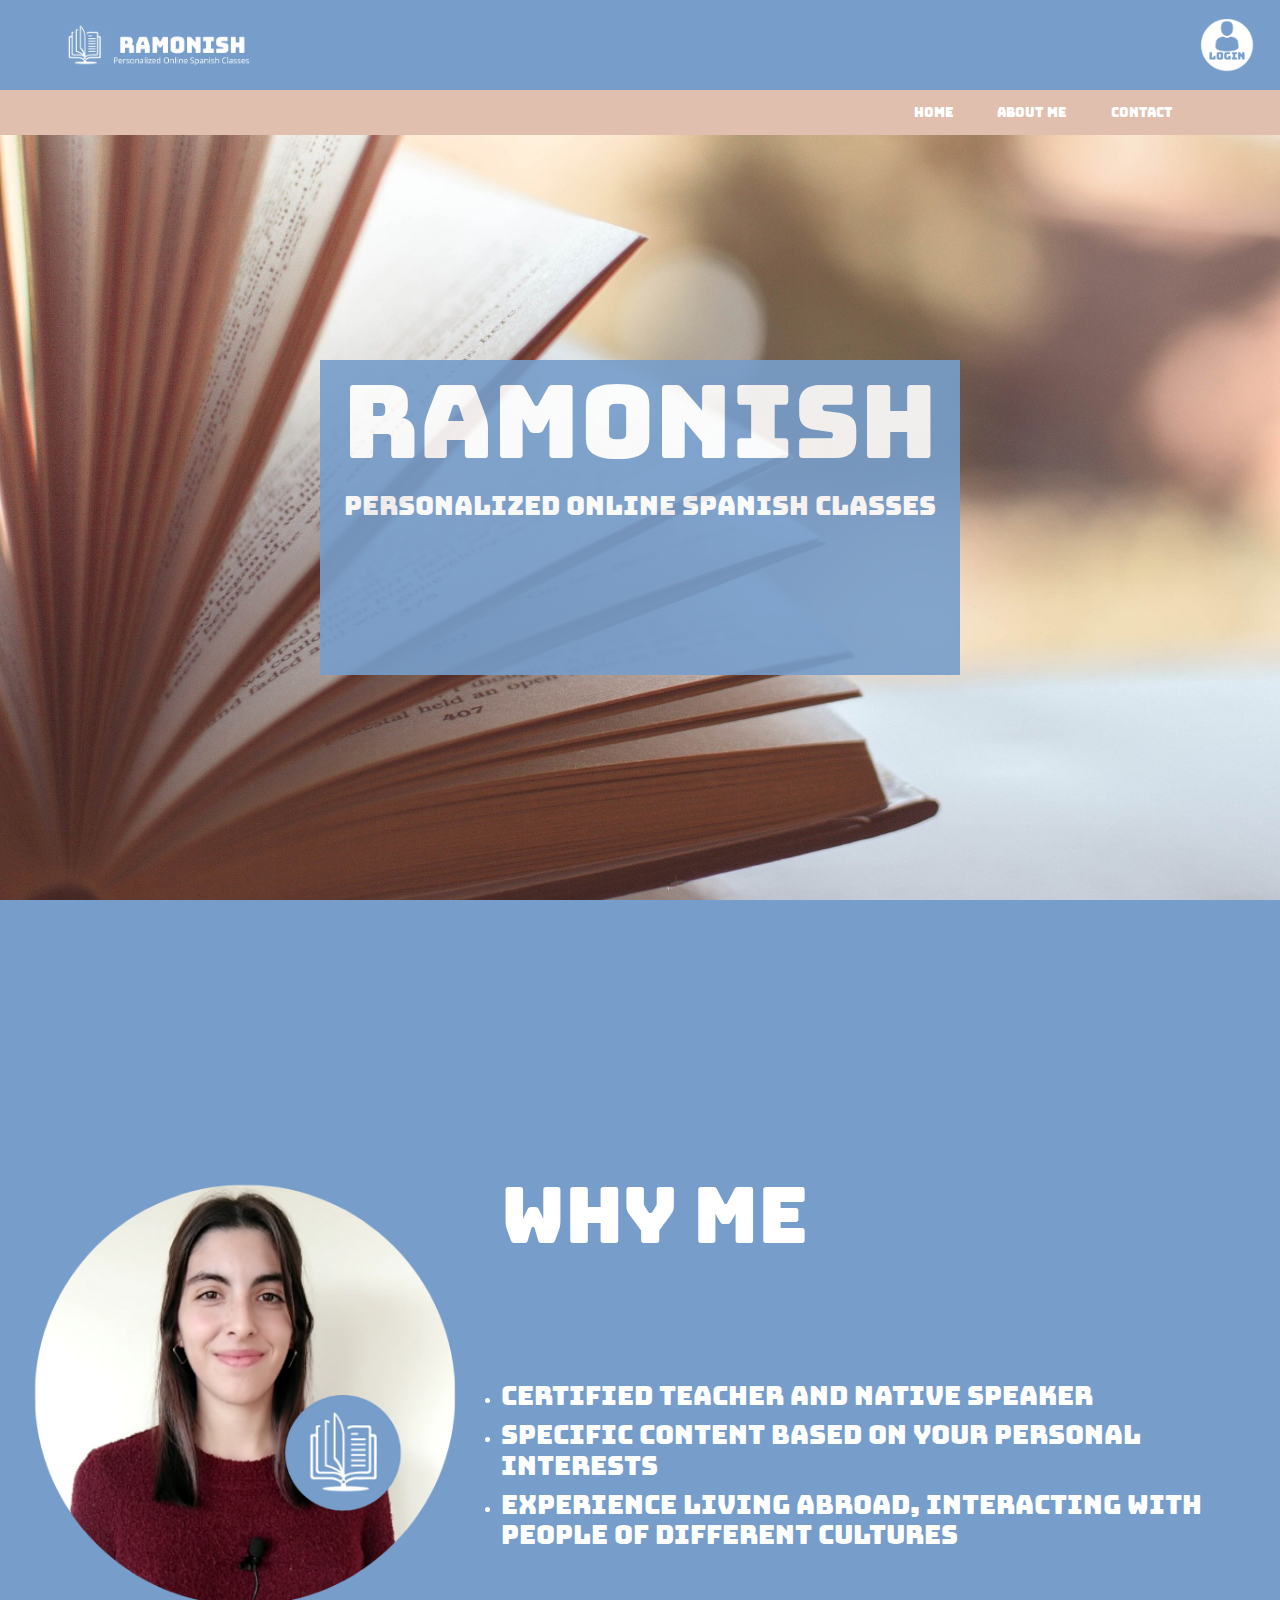
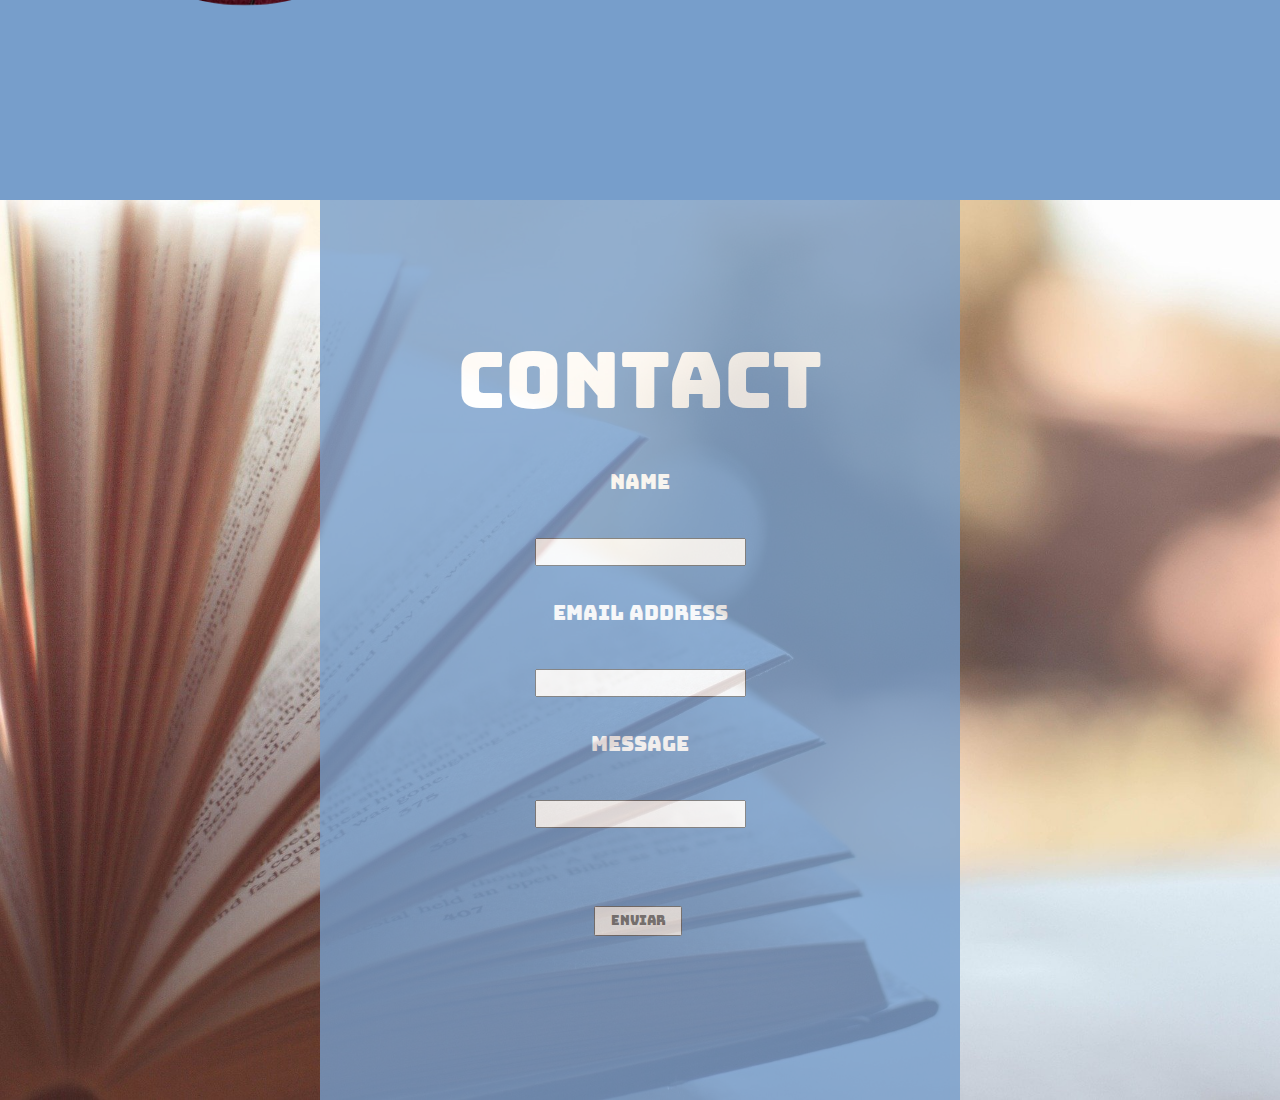
<file: index.html>
<!DOCTYPE html>
<html>
<html lang="en">

<head>
    <title>Ramonish Spanish Classes</title>
    <meta charset="utf-8">
    <meta name="viewport" content="width=device-width,initial-scale=1.0">
    <link rel="stylesheet" href="https://maxcdn.bootstrapcdn.com/bootstrap/4.5.2/css/bootstrap.min.css">
    <script src="https://ajax.googleapis.com/ajax/libs/jquery/3.5.1/jquery.min.js"></script>
    <script src="https://cdnjs.cloudflare.com/ajax/libs/popper.js/1.16.0/umd/popper.min.js"></script>
    <script src="https://maxcdn.bootstrapcdn.com/bootstrap/4.5.2/js/bootstrap.min.js"></script>
    <link rel="stylesheet" type="text/css" href="css/index.css">
</head>

<body>
    <!-- Navbar -->
    <div class="fixed-top">
        <nav id="nav1" class="navbar">
            <div id="nav1__Logo">
                <img src="css/multimedia/logo.png">
            </div>
            <div id="nav1__Login">
                <a id="nav1_LoginBtt" onclick="openForm();"><img src="css/multimedia/login.png"></a>
            </div>
        </nav>
        <nav id="nav2" class="navbar">
            <div id="nav2__content">
                <a href="#home">Home</a>
                <a href="#aboutMe">About Me</a>
                <a href="#contact">Contact</a>
            </div>
        </nav>
    </div>
    <!-- Home -->
    <section id="home" >
        <div id="home__content">
            <h1>Ramonish</h1>
            <h3>Personalized Online Spanish Classes</h3>
        </div>
    </section>
    <!-- About Me -->
    <section id="aboutMe">
        <div>
            <img src="css/multimedia/me.png" alt="">
        </div>
        <div id="aboutMe_Text">
            <h2>WHY ME</h2>
            <ul>
                <li><h3>Certified teacher and native speaker</h3></li>
                <li><h3>Specific content based on your personal interests</h3></li>
                <li><h3>Experience living abroad, interacting with people of different cultures</h3></li>
            </ul>
        </div>
    </section>
    <!-- Contact -->
    <section id="contact">
        <div id="contact__content">
            <h2>Contact</h2>
            <div id="contact__sub__content">
                <form name="contactForm" action="javascript:void(0);" onsubmit="return validateForm()" method="post">
                    <h3>NAME</h3>
                    <input type="text" name="cf_name">
                    <h3>EMAIL ADDRESS</h3>
                    <input type="Email" name="cf_email">
                    <h3>MESSAGE</h3>
                    <input type="text" name="cf_message" height="20vh">
                    <label id="contact_content_msg"><b> </b></label>
                    <div>
                        <input id="contact_content_sub" type="submit" class="button2" value="ENVIAR">
                    </div>
                </form>
            </div>
        </div>
    </section>
    <!-- Login Popup -->
    <div class="form-popup" id="myForm">
        <form action="javascript:void(0);" class="form-container">
            <h3>Login</h3>
        
            <label for="email"><h4>Email</h4></label>
            <input id="un" type="text" placeholder="Enter Email" name="email" required>
        
            <label for="psw"><h4>Password</h4></label>
            <input id="pw" type="password" placeholder="Enter Password" name="psw" required>
            
            <label id="msg"><h4></h4></label>

            <button type="submit" class="btn" onclick="isUservalid()" >Login</button>
            <button id="myForm_cancel" type="submit" class="btn cancel" onclick="closeForm()">Close</button>
        </form>
    </div>

    <!-- Javascript -->
    <script src="js/login.js";>
        //Validate login authentication
    </script>

    <script src="js/contact.js";>
        //Validate contact form
    </script>

    <script src="js/onScrollNav.js";>
        //Scroll navBar movement
    </script>
   
   
    <script src="js/animations.js";>
        //Button animations
    </script>
</body>

</html>
</file>
<file: css/index.css>
@font-face{font-family:'Bungee';src:url("fonts/Bungee-Regular.woff") format("woff"),url("fonts/Bungee-Regular.svg#Bungee-Regular") format("svg");font-weight:normal;font-style:normal;font-display:swap}@font-face{font-family:'WC Mano Negra Bta';src:url("fonts/Bungee-Regular.woff") format("woff"),url("fonts/Bungee-Regular.svg#Bungee-Regular") format("svg");font-weight:normal;font-style:normal;font-display:swap}*{margin:0;padding:0;box-sizing:border-box}h1{font-family:"Bungee";font-size:8vw}h2{font-family:"Bungee";font-size:6vw}h3{font-family:"WC Mano Negra Bta";font-size:2vw}h4{font-family:"WC Mano Negra Bta";font-size:1.4vw}@font-face{font-family:'Bungee';src:url("fonts/Bungee-Regular.woff") format("woff"),url("fonts/Bungee-Regular.svg#Bungee-Regular") format("svg");font-weight:normal;font-style:normal;font-display:swap}@font-face{font-family:'WC Mano Negra Bta';src:url("fonts/Bungee-Regular.woff") format("woff"),url("fonts/Bungee-Regular.svg#Bungee-Regular") format("svg");font-weight:normal;font-style:normal;font-display:swap}#nav1{margin:0;padding-left:5%;padding-right:2%;width:100%;height:10vh;background-color:#779ECB;color:#fff;display:flex;justify-content:space-between}#nav1 #nav1__Logo{width:20%}#nav1 #nav1__Logo img{width:80%;display:flex;align-items:center}#nav1 #nav1__Login img{height:6vh;width:auto;display:flex;align-items:center}#nav2{width:100%;background-color:#E0BFAF;padding-left:5%;padding-right:5%;padding-top:0;padding-bottom:0;height:5vh;display:flex;justify-content:flex-end}#nav2 #nav2__content{width:30%;display:flex;justify-content:space-evenly}#nav2 #nav2__content a{color:#fff;font-family:"Bungee";font-size:1vw}#nav2 #nav2__content a:hover{color:#737373;text-decoration:none}@font-face{font-family:'Bungee';src:url("fonts/Bungee-Regular.woff") format("woff"),url("fonts/Bungee-Regular.svg#Bungee-Regular") format("svg");font-weight:normal;font-style:normal;font-display:swap}@font-face{font-family:'WC Mano Negra Bta';src:url("fonts/Bungee-Regular.woff") format("woff"),url("fonts/Bungee-Regular.svg#Bungee-Regular") format("svg");font-weight:normal;font-style:normal;font-display:swap}#home{width:100%;height:100vh;background-color:#fff;padding-top:15vh;color:#fff;display:flex;justify-content:center;align-content:center;background-image:url("multimedia/fondo.jpg");background-size:100% 100vh;background-repeat:no-repeat}#home #home__content{margin-top:25vh;width:50%;height:35vh;text-align:center;background-color:#779ECB;opacity:0.9}@font-face{font-family:'Bungee';src:url("fonts/Bungee-Regular.woff") format("woff"),url("fonts/Bungee-Regular.svg#Bungee-Regular") format("svg");font-weight:normal;font-style:normal;font-display:swap}@font-face{font-family:'WC Mano Negra Bta';src:url("fonts/Bungee-Regular.woff") format("woff"),url("fonts/Bungee-Regular.svg#Bungee-Regular") format("svg");font-weight:normal;font-style:normal;font-display:swap}#aboutMe{background-color:#779ECB;color:#fff;width:100%;height:100vh;padding-top:15vh;display:flex;justify-content:space-around}#aboutMe #aboutMe_Text{height:75vh;display:flex;flex-direction:column;justify-content:space-between;width:60%;padding-top:15vh;padding-bottom:15vh}#aboutMe img{height:80vh;padding-top:14vh;padding-bottom:14vh}@font-face{font-family:'Bungee';src:url("fonts/Bungee-Regular.woff") format("woff"),url("fonts/Bungee-Regular.svg#Bungee-Regular") format("svg");font-weight:normal;font-style:normal;font-display:swap}@font-face{font-family:'WC Mano Negra Bta';src:url("fonts/Bungee-Regular.woff") format("woff"),url("fonts/Bungee-Regular.svg#Bungee-Regular") format("svg");font-weight:normal;font-style:normal;font-display:swap}#contact{color:#fff;height:100vh;text-align:center;display:flex;align-items:center;justify-content:center;background-image:url("multimedia/fondo.jpg");background-size:100% 100vh;background-repeat:no-repeat}#contact #contact__content{display:flex;flex-direction:column;align-items:center;padding-top:15vh;background-color:#779ECB;width:50%;height:100vh;text-align:center;opacity:0.8}#contact #contact__content #contact__sub__content{height:60vh}#contact #contact__content #contact__sub__content form{height:60vh;width:100%;display:flex;flex-direction:column;justify-content:space-evenly}#contact #contact__content #contact__sub__content form h3{font-family:"Bungee";font-size:1.6vw}#contact #contact__content #contact__sub__content form h4{font-family:"WC Mano Negra Bta";font-size:1.6vw}#contact #contact__content #contact__sub__content form #contact_content_msg{width:100%}#contact #contact__content #contact__sub__content form .button2{font-family:"WC Mano Negra Bta";font-size:1vw;display:inline-block;padding:0.35em 1.2em;border:0.1em solid #737373;margin:0 0.3em 0.3em 0;border-radius:0.12em;box-sizing:border-box;font-weight:300;color:#737373;text-align:center;cursor:pointer}#contact #contact__content #contact__sub__content form .button2:hover{color:#779ECB;border:0.1em solid #779ECB}@font-face{font-family:'Bungee';src:url("fonts/Bungee-Regular.woff") format("woff"),url("fonts/Bungee-Regular.svg#Bungee-Regular") format("svg");font-weight:normal;font-style:normal;font-display:swap}@font-face{font-family:'WC Mano Negra Bta';src:url("fonts/Bungee-Regular.woff") format("woff"),url("fonts/Bungee-Regular.svg#Bungee-Regular") format("svg");font-weight:normal;font-style:normal;font-display:swap}#lessons{background-color:#779ECB;color:#fff;width:100%;height:100vh;padding-top:15vh}#lessons h4{color:#737373}#lessons p{color:#737373}#lessons a.button1{display:inline-block;padding:0.35em 1.2em;border:0.1em solid #737373;margin:0 0.3em 0.3em 0;border-radius:0.12em;box-sizing:border-box;text-decoration:none;font-family:'Roboto',sans-serif;font-weight:300;color:#737373;text-align:center;transition:all 0.2s;cursor:pointer}#lessons a.button1:hover{color:#779ECB;border:0.1em solid #779ECB}@font-face{font-family:'Bungee';src:url("fonts/Bungee-Regular.woff") format("woff"),url("fonts/Bungee-Regular.svg#Bungee-Regular") format("svg");font-weight:normal;font-style:normal;font-display:swap}@font-face{font-family:'WC Mano Negra Bta';src:url("fonts/Bungee-Regular.woff") format("woff"),url("fonts/Bungee-Regular.svg#Bungee-Regular") format("svg");font-weight:normal;font-style:normal;font-display:swap}#questions{color:#fff;height:100vh;text-align:center;display:flex;align-items:center;justify-content:center;background-image:url("multimedia/fondo.jpg");background-size:100% 100vh;background-repeat:no-repeat}#questions #questions__content{display:flex;flex-direction:column;align-items:center;padding-top:15vh;background-color:#779ECB;width:50%;height:100vh;text-align:center;opacity:0.8}#questions #questions__content #questions__sub__content{height:60vh;display:flex;flex-direction:column;justify-content:space-evenly}@font-face{font-family:'Bungee';src:url("fonts/Bungee-Regular.woff") format("woff"),url("fonts/Bungee-Regular.svg#Bungee-Regular") format("svg");font-weight:normal;font-style:normal;font-display:swap}@font-face{font-family:'WC Mano Negra Bta';src:url("fonts/Bungee-Regular.woff") format("woff"),url("fonts/Bungee-Regular.svg#Bungee-Regular") format("svg");font-weight:normal;font-style:normal;font-display:swap}.form-popup{display:none;position:fixed;bottom:0;right:15px;border:3px solid #f1f1f1;z-index:9}.form-container{max-width:300px;padding:10px;background-color:white}.form-container h3{font-family:"Bungee";font-size:3vw;color:#737373}.form-container h4{color:#737373}.form-container input[type=text],.form-container input[type=password]{width:100%;padding:15px;margin:5px 0 22px 0;border:none;background:#f1f1f1}.form-container input[type=text]:focus,.form-container input[type=password]:focus{background-color:#E0BFAF;outline:none}.form-container .btn{background-color:#779ECB;color:white;padding:16px 20px;border:none;cursor:pointer;width:100%;margin-bottom:10px;opacity:0.8}.form-container .cancel{background-color:#E0BFAF}.form-container .btn:hover,.open-button:hover{opacity:1}
</file>
